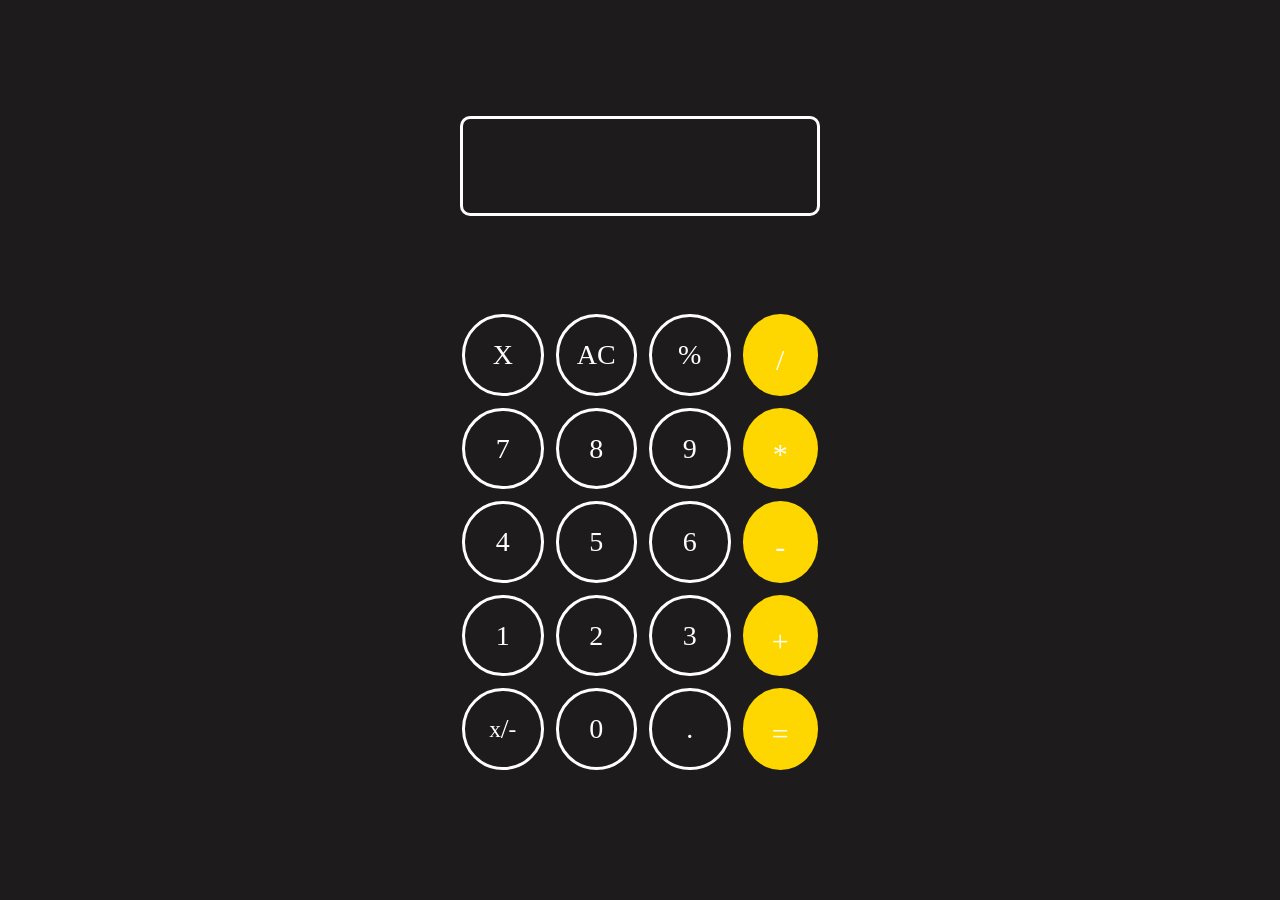
<file: calculator/index.html>
<!DOCTYPE html>
<html lang="en">
<head>
    <meta charset="UTF-8">
    <meta name="viewport" content="width=device-width, initial-scale=1.0">
    <link rel="stylesheet" href="style.css">
    <title>Document</title>
    <script src="script.js" defer></script>
</head>
<body>
    <section>
        <div>
            <input type="text" id="display">
        </div>
        <div>
            <table>
                <tr>
                    <td class="btn">X</td>
                    <td id="ac" class="btn">AC</td>
                    <td class="btn">%</td>
                    <td class="operator btn">/</td>
                </tr>

                <tr>
                    <td class="btn">7</td>
                    <td class="btn">8</td>
                    <td class="btn">9</td>
                    <td class="operator btn">*</td>
                </tr>

                <tr>
                    <td class="btn">4</td>
                    <td class="btn">5</td>
                    <td class="btn">6</td>
                    <td class="operator btn">-</td>
                </tr>

                <tr>
                    <td class="btn">1</td>
                    <td class="btn">2</td>
                    <td class="btn">3</td>
                    <td class="operator btn">+</td>
                </tr>

                <tr>
                    <td class="btn"><sup>x</sup> / <sub>-</sub></td>
                    <td class="btn">0</td>
                    <td class="btn">.</td>
                    <td class="operator btn">=</td>
                </tr>
            </table>
        </div>
    </section>
    
</body>
</html>
</file>
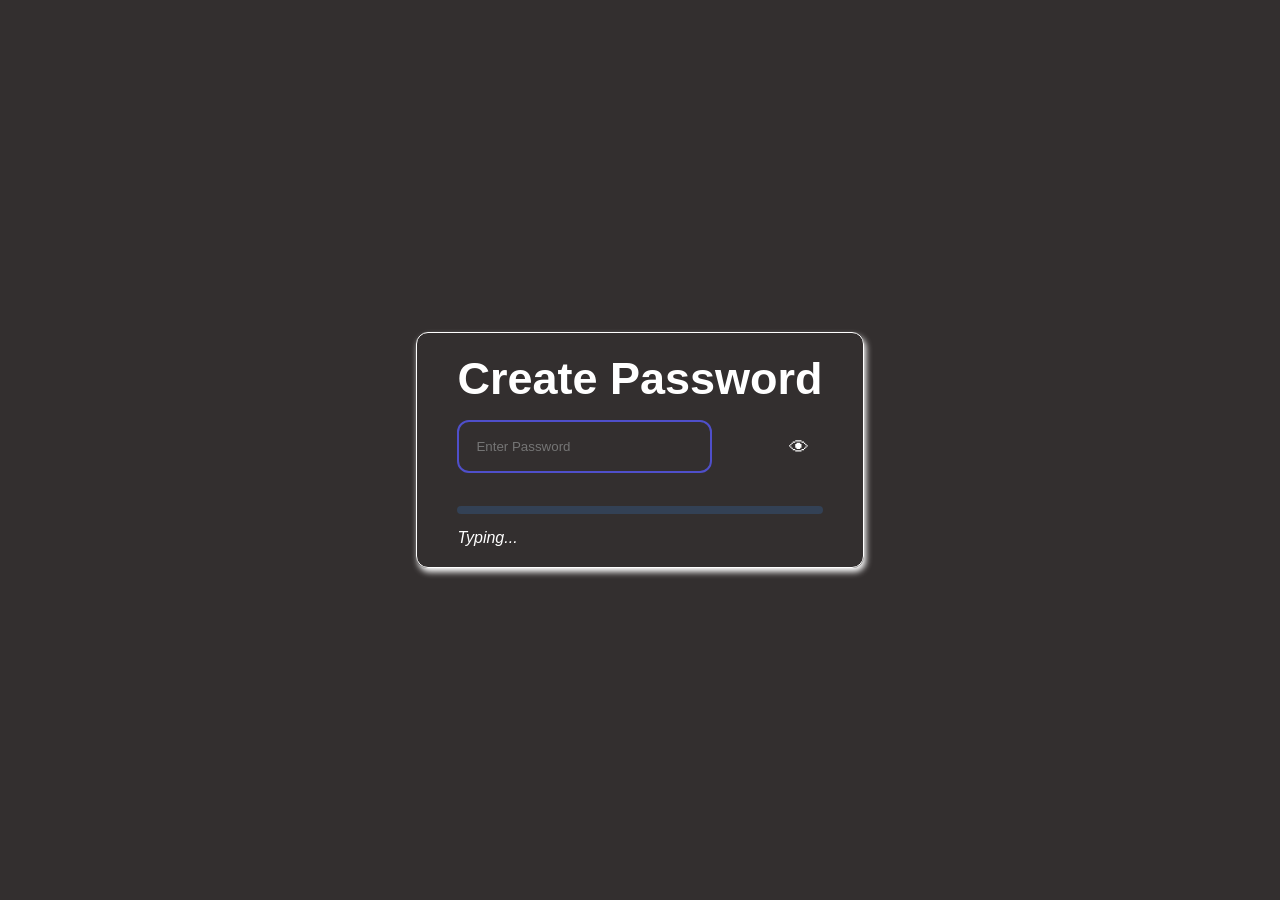
<file: password-length/project.html>
<!DOCTYPE html>
<html lang="en">
<head>
    <meta charset="UTF-8">
    <meta name="viewport" content="width=device-width, initial-scale=1.0">
    <link rel="stylesheet" href="style.css">
    <title>Document</title>
    <script src="script.js" defer></script>
</head>
<body>
    <form>
        <div>
            <h1>Create Password</h1>
        </div>

        <div class="box">
            <input type="password" id="password" placeholder="Enter Password" required>
            <span class="eyes" id="eyes">&#x1F441</span>
        </div>

        <div class="range1">
            <p id="range" class="range"></p>
        </div>

        <p id="typing" class="typing">Typing...</p>

    </form>
    
</body>
</html>
</file>
<file: calculator/style.css>
*{
    margin: 0;
    padding: 0;
    box-sizing: border-box;
}

body{
    background-color: #1d1b1b;
    color: white;
    display: flex;
    justify-content: center;
    min-height: 100vh;
}

section{
    display: flex;
    flex-direction: column;
    justify-content: space-evenly;
    padding: 20px;
    width: 100%;
    max-width: 400px;
}

input{
    width: 100%;
    padding: 30px 20px;
    background-color: transparent;
    border: 3px solid white;
    border-radius: 10px;
    color: white;
    outline: none;
    text-align: end;
    font-size: 30px;
}

table{
    width: 100%;
}

tr{
    display: flex;
    gap: 12px;
    margin-bottom: 12px;
}

td{
    flex: 1;
    aspect-ratio: 1 / 1;
    display: flex;
    align-items: center;
    justify-content: center;
    border: 3px solid white;
    border-radius: 50%;
    font-size: 28px;
    cursor: pointer;
}

.operator{
    border: none;
    background-color: gold;
    color: white;
    font-size: 30px;
    line-height: 1;
    padding-top: 10px;
}
</file>
<file: password-length/style.css>
*{
    margin: 0;
    padding: 0;
    box-sizing: border-box;
}

body{
    display: flex;
    align-items: center;
    justify-content: center;
    height: 100vh;
    background-color: #332f2f;
    color: white;
}

form{
    display: flex;
    flex-direction: column;
    gap: 15px;
    border: 1px solid white;
    border-radius: 12px;
    box-shadow: 2px 4px 6px white;
    padding: 20px 40px;
}

h1{
    text-align: center;
    font-family: Arial, Helvetica, sans-serif;
    font-size: clamp(2vw, 5vh, 6vw);
}

.box{
    position: relative;
}

.box input{
    padding: 17px 65px 17px 17px;
    border-radius: 12px;
    background-color: transparent;
    border: 2px solid #4f4fca;
    color: white;
    outline: none;
}

.eyes{
    position: absolute;
    right: 14px;
    top: 50%;
    font-size: 20px;
    cursor: pointer;
    transform: translateY(-50%);
}

.range1{
    height: 8px;
    margin-top: 18px;
    background: #334155;
    border-radius: 20px;
    overflow: hidden;
}

.range{
    width: 0;
    height: 100%;
    border-radius: 20px;
    transition: 0.3s;
}

.typing{
    font-family: Arial, Helvetica, sans-serif;
    font-style: italic;
}
</file>
